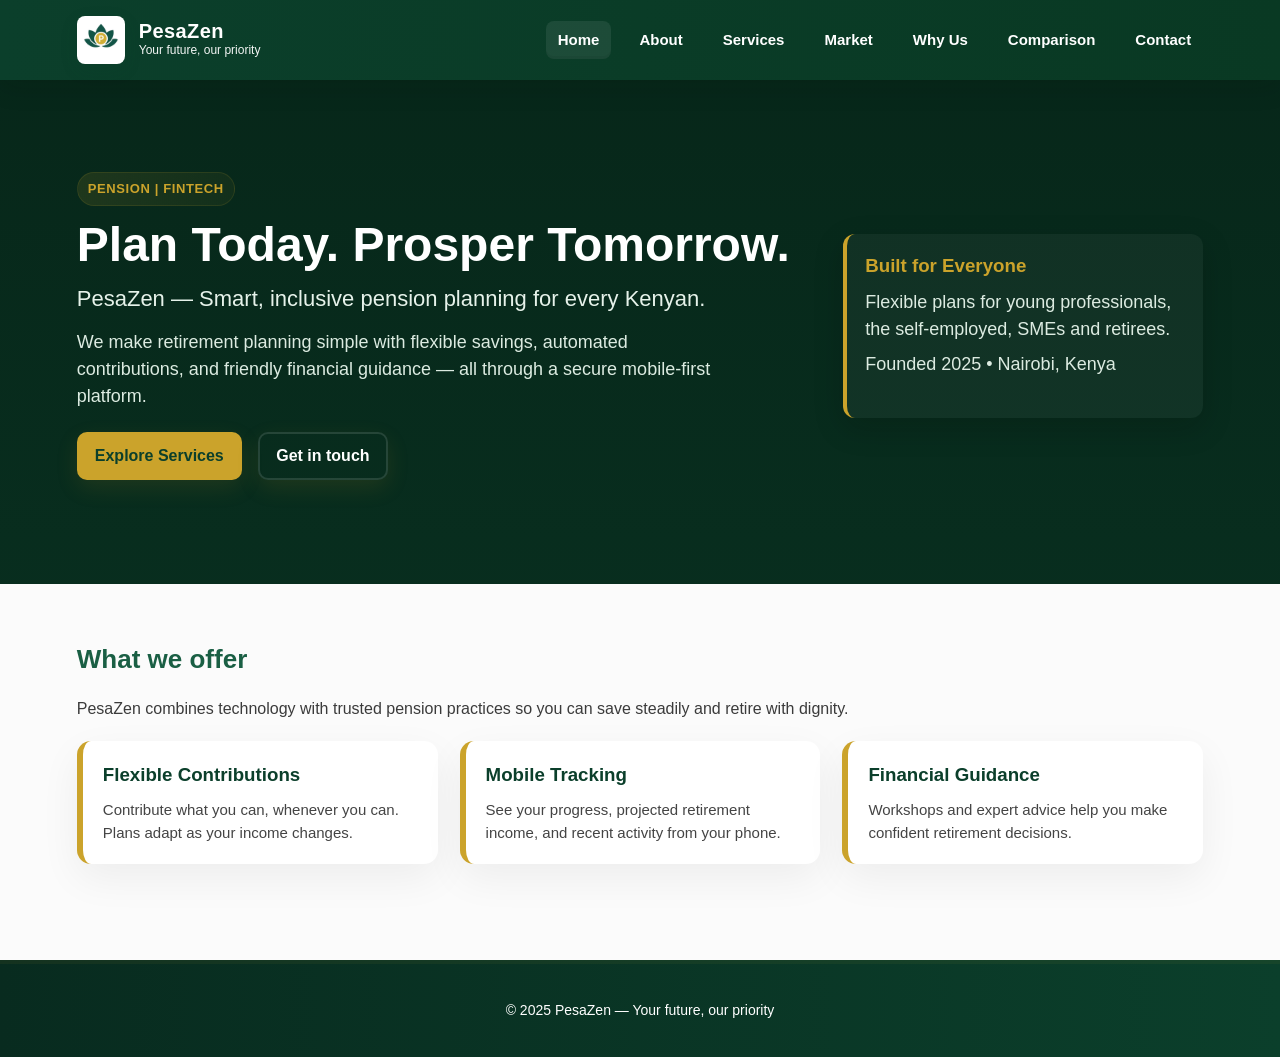
<file: index.html>
<!DOCTYPE html>
<html lang="en">
<head>
  <meta charset="utf-8">
  <meta name="viewport" content="width=device-width,initial-scale=1">
  <title>PesaZen — Home</title>
  <link rel="stylesheet" href="../styles.css">
</head>
<body>

<header class="header">
  <a class="brand" href="index.html">
    <img src="c79360c6-1b25-465c-89a8-23e546516b5b.jpg" alt="PesaZen Logo" style="height:48px; width:auto;">
    <div>
      <h1>PesaZen</h1>
      <p>Your future, our priority</p>
    </div>
  </a>

  <button class="menu-btn" onclick="toggleMenu()">☰</button>

  <nav class="nav">
    <a class="active" href="index.html">Home</a>
    <a href="about.html">About</a>
    <a href="services.html">Services</a>
    <a href="market.html">Market</a>
    <a href="why.html">Why Us</a>
    <a href="comparison.html">Comparison</a>
    <a href="contact.html">Contact</a>
  </nav>
</header>

<section class="hero">
  <div class="left">
    <span class="kicker badge">PENSION | FINTECH</span>
    <h1>Plan Today. Prosper Tomorrow.</h1>
    <h2>PesaZen — Smart, inclusive pension planning for every Kenyan.</h2>
    <p>We make retirement planning simple with flexible savings, automated contributions, and friendly financial guidance — all through a secure mobile-first platform.</p>
    <a href="services.html" class="btn">Explore Services</a>
    <a href="contact.html" class="btn alt">Get in touch</a>
  </div>

  <div class="hero-stat-card" style="margin-left:auto;">
    <div class="stat-card">
      <h3 style="color:var(--gold); margin-bottom:8px;">Built for Everyone</h3>
      <p style="margin-bottom:8px;">Flexible plans for young professionals, the self-employed, SMEs and retirees.</p>
      <p class="small muted">Founded 2025 • Nairobi, Kenya</p>
    </div>
  </div>
</section>

<section class="container">
  <h2 class="section-title">What we offer</h2>
  <p class="lead">PesaZen combines technology with trusted pension practices so you can save steadily and retire with dignity.</p>

  <div class="grid">
    <div class="card">
      <h3>Flexible Contributions</h3>
      <p>Contribute what you can, whenever you can. Plans adapt as your income changes.</p>
    </div>
    <div class="card">
      <h3>Mobile Tracking</h3>
      <p>See your progress, projected retirement income, and recent activity from your phone.</p>
    </div>
    <div class="card">
      <h3>Financial Guidance</h3>
      <p>Workshops and expert advice help you make confident retirement decisions.</p>
    </div>
  </div>
</section>

<footer class="footer">
  © 2025 PesaZen — Your future, our priority
</footer>

<script src="../scripts.js"></script>
</body>
</html>
</file>
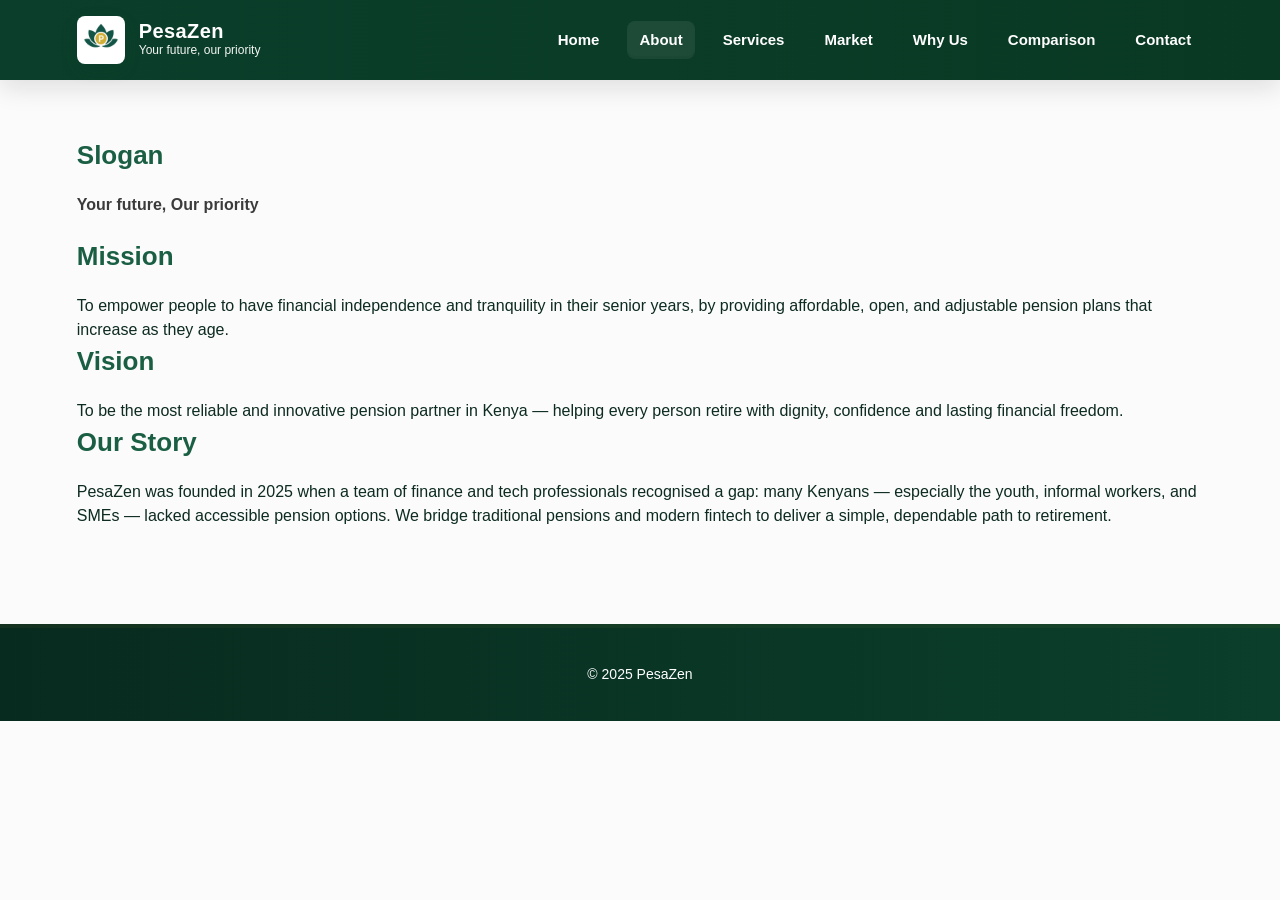
<file: about.html>
<!DOCTYPE html>
<html lang="en">
<head>
  <meta charset="utf-8">
  <meta name="viewport" content="width=device-width,initial-scale=1">
  <title>PesaZen — About</title>
  <link rel="stylesheet" href="../styles.css">
</head>
<body>

<header class="header">
  <a class="brand" href="index.html">
    <img src="c79360c6-1b25-465c-89a8-23e546516b5b.jpg" alt="PesaZen Logo" style="height:48px; width:auto;">
    <div>
      <h1>PesaZen</h1>
      <p>Your future, our priority</p>
    </div>
  </a>

  <button class="menu-btn" onclick="toggleMenu()">☰</button>
  <nav class="nav">
    <a href="index.html">Home</a>
    <a class="active" href="about.html">About</a>
    <a href="services.html">Services</a>
    <a href="market.html">Market</a>
    <a href="why.html">Why Us</a>
    <a href="comparison.html">Comparison</a>
    <a href="contact.html">Contact</a>
  </nav>
</header>

<section class="container">
  <h2 class="section-title">Slogan</h2>
  <p class="lead"><strong>Your future, Our priority</strong></p>

  <h2 class="section-title">Mission</h2>
  <p>To empower people to have financial independence and tranquility in their senior years, by providing affordable, open, and adjustable pension plans that increase as they age.</p>

  <h2 class="section-title">Vision</h2>
  <p>To be the most reliable and innovative pension partner in Kenya — helping every person retire with dignity, confidence and lasting financial freedom.</p>

  <h2 class="section-title">Our Story</h2>
  <p>PesaZen was founded in 2025 when a team of finance and tech professionals recognised a gap: many Kenyans — especially the youth, informal workers, and SMEs — lacked accessible pension options. We bridge traditional pensions and modern fintech to deliver a simple, dependable path to retirement.</p>
</section>

<footer class="footer">
  © 2025 PesaZen
</footer>

<script src="../scripts.js"></script>
</body>
</html>
</file>
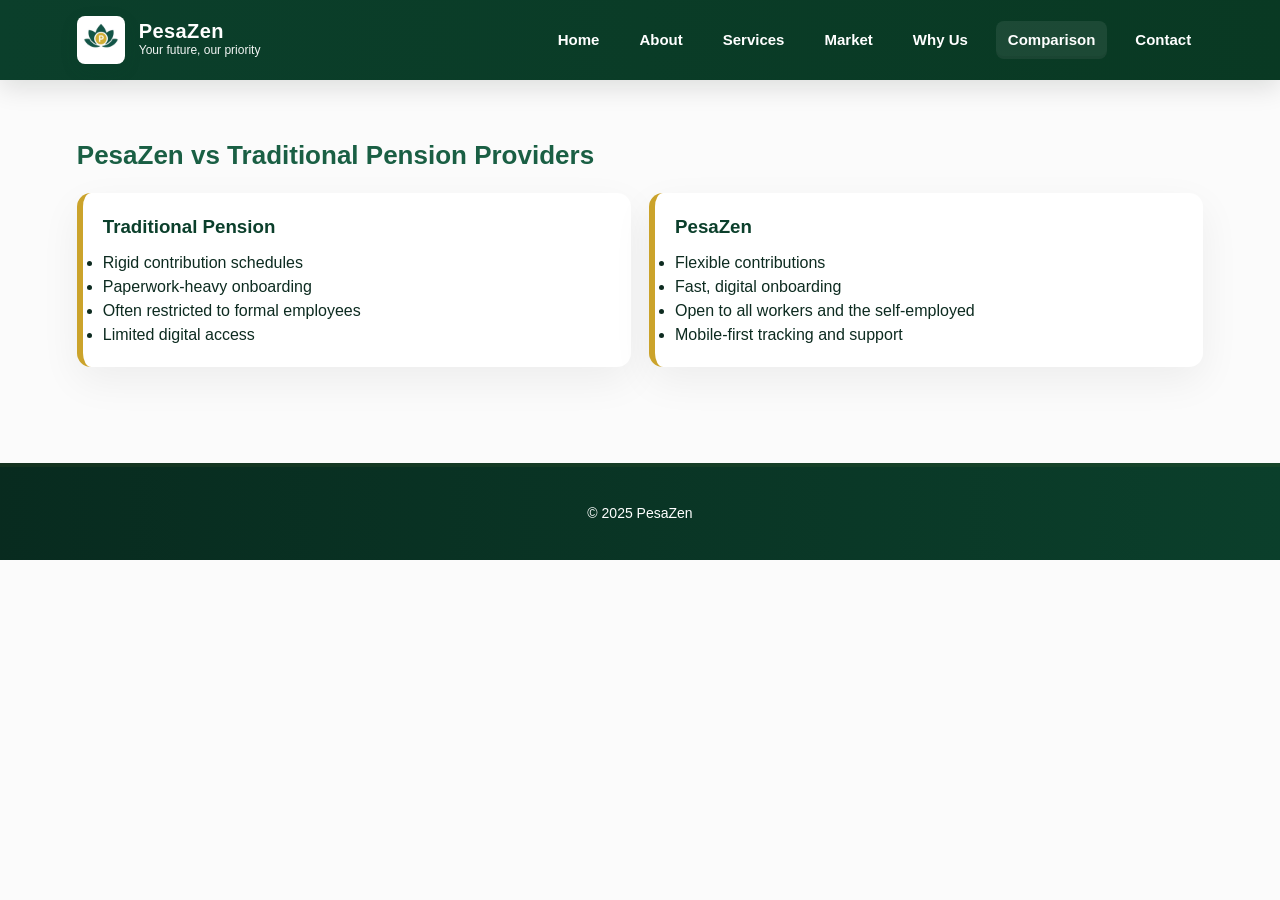
<file: comparison.html>
<!DOCTYPE html>
<html lang="en">
<head>
  <meta charset="utf-8">
  <meta name="viewport" content="width=device-width,initial-scale=1">
  <title>PesaZen — Comparison</title>
  <link rel="stylesheet" href="../styles.css">
</head>
<body>

<header class="header">
  <a class="brand" href="index.html">
    <img src="c79360c6-1b25-465c-89a8-23e546516b5b.jpg" alt="PesaZen Logo" style="height:48px; width:auto;">
    <div>
      <h1>PesaZen</h1>
      <p>Your future, our priority</p>
    </div>
  </a>

  <button class="menu-btn" onclick="toggleMenu()">☰</button>
  <nav class="nav">
    <a href="index.html">Home</a>
    <a href="about.html">About</a>
    <a href="services.html">Services</a>
    <a href="market.html">Market</a>
    <a href="why.html">Why Us</a>
    <a class="active" href="comparison.html">Comparison</a>
    <a href="contact.html">Contact</a>
  </nav>
</header>

<section class="container">
  <h2 class="section-title">PesaZen vs Traditional Pension Providers</h2>

  <div class="compare" style="margin-top:14px;">
    <div class="card">
      <h3>Traditional Pension</h3>
      <ul>
        <li>Rigid contribution schedules</li>
        <li>Paperwork-heavy onboarding</li>
        <li>Often restricted to formal employees</li>
        <li>Limited digital access</li>
      </ul>
    </div>

    <div class="card">
      <h3>PesaZen</h3>
      <ul>
        <li>Flexible contributions</li>
        <li>Fast, digital onboarding</li>
        <li>Open to all workers and the self-employed</li>
        <li>Mobile-first tracking and support</li>
      </ul>
    </div>
  </div>
</section>

<footer class="footer">
  © 2025 PesaZen
</footer>

<script src="../scripts.js"></script>
</body>
</html>
</file>
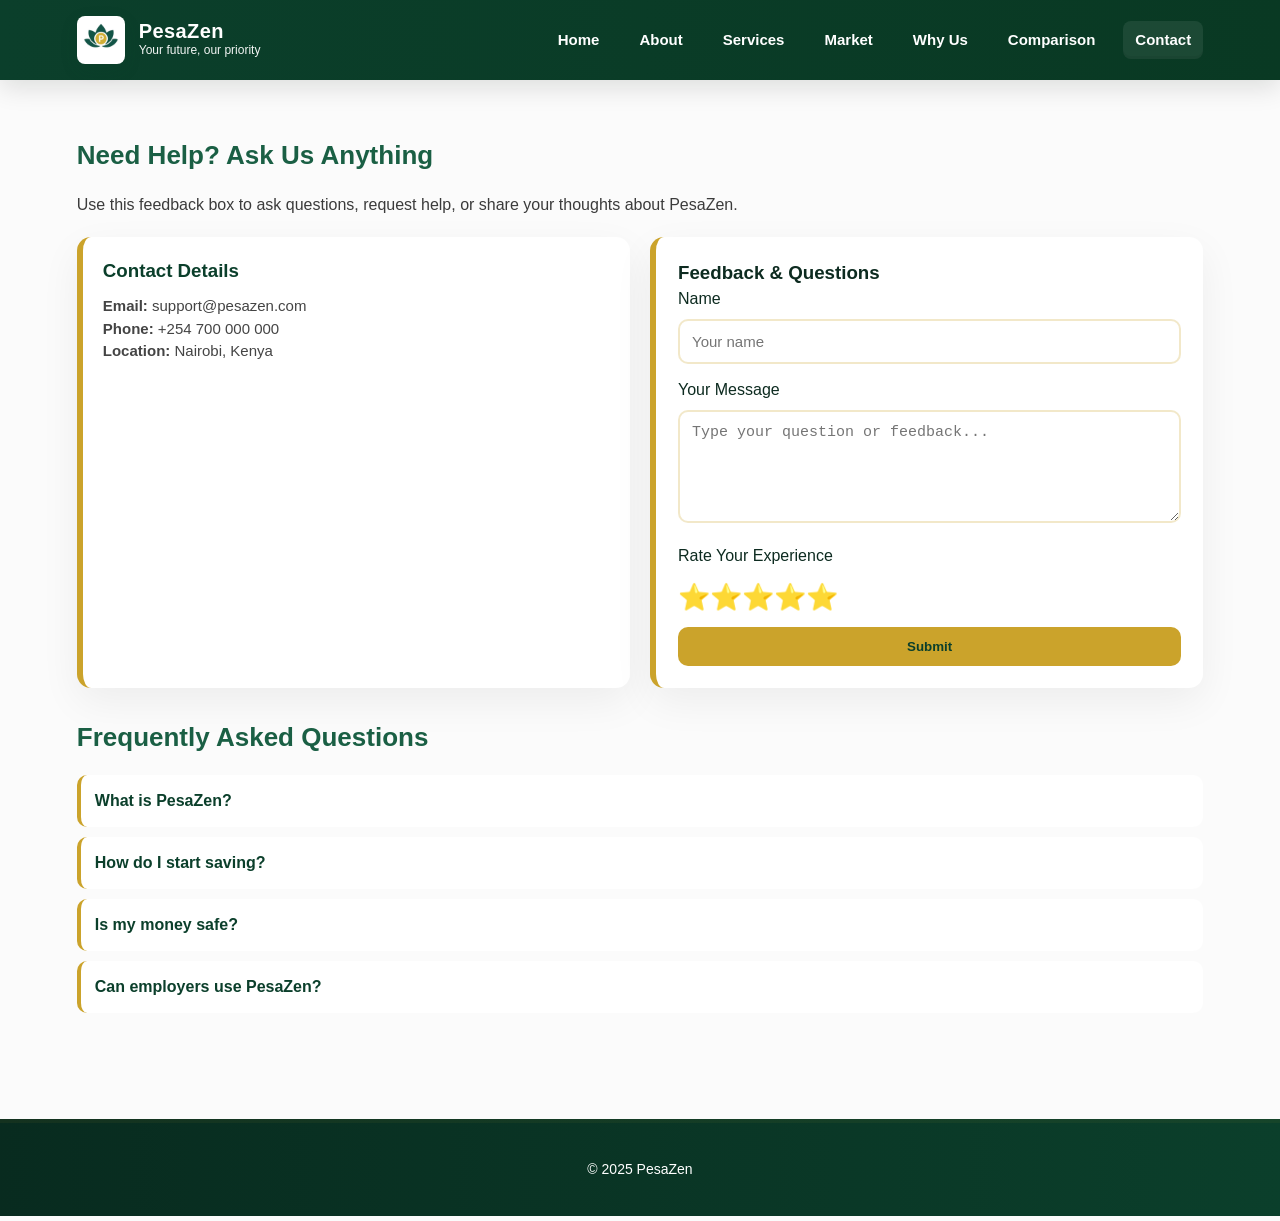
<file: contact.html>
<!DOCTYPE html>
<html lang="en">
<head>
  <meta charset="utf-8">
  <meta name="viewport" content="width=device-width,initial-scale=1">
  <title>PesaZen — Contact</title>
  <link rel="stylesheet" href="../styles.css">

  <style>
      /* Form styling */
      .form-box {
          background: var(--card-bg);
          padding: 22px;
          border-radius: 14px;
          box-shadow: 0 14px 40px rgba(8,21,17,0.06);
          border-left: 6px solid var(--gold);
      }
      .form-box input,
      .form-box textarea {
          width: 100%;
          padding: 12px;
          margin: 8px 0 14px;
          border: 2px solid rgba(203,163,43,0.25);
          border-radius: 10px;
          font-size: 15px;
          outline: none;
          transition: 0.2s ease;
      }
      .form-box input:focus,
      .form-box textarea:focus {
          border-color: var(--gold);
          box-shadow: 0 0 10px rgba(203,163,43,0.2);
      }
      .form-box button {
          background: var(--gold);
          color: var(--green-deep);
          padding: 12px 18px;
          border-radius: 10px;
          border: none;
          font-weight: 700;
          cursor: pointer;
          width: 100%;
          transition: 0.2s ease;
      }
      .form-box button:hover {
          transform: translateY(-3px);
          box-shadow: 0 10px 25px rgba(203,163,43,0.3);
      }

      /* 5 STAR RATING */
      .stars {
          display: flex;
          font-size: 26px;
          cursor: pointer;
          margin: 10px 0;
      }
      .stars span {
          color: #ccc;
          transition: color 0.2s;
      }
      .stars span.active {
          color: var(--gold);
      }

      /* FLOATING SUCCESS POPUP */
      .popup {
          position: fixed;
          bottom: 25px;
          right: 25px;
          background: var(--green-deep);
          color: white;
          padding: 14px 22px;
          border-radius: 12px;
          opacity: 0;
          transform: translateY(30px);
          transition: all 0.4s ease;
          box-shadow: 0 12px 28px rgba(0,0,0,0.2);
          z-index: 2000;
      }
      .popup.show {
          opacity: 1;
          transform: translateY(0);
      }

      /* FAQ */
      .faq-box {
          margin-top: 30px;
      }
      .faq-item {
          background: var(--card-bg);
          padding: 14px;
          border-radius: 10px;
          margin-bottom: 10px;
          border-left: 4px solid var(--gold);
          cursor: pointer;
      }
      .faq-item h4 {
          margin: 0;
          font-size: 16px;
          color: var(--green-deep);
      }
      .faq-answer {
          display: none;
          padding-top: 8px;
          color: #444;
      }
  </style>
</head>
<body>

<header class="header">
  <a class="brand" href="index.html">
    <img src="c79360c6-1b25-465c-89a8-23e546516b5b.jpg" alt="PesaZen Logo" style="height:48px; width:auto;">
    <div>
      <h1>PesaZen</h1>
      <p>Your future, our priority</p>
    </div>
  </a>

  <button class="menu-btn" onclick="toggleMenu()">☰</button>
  <nav class="nav">
    <a href="index.html">Home</a>
    <a href="about.html">About</a>
    <a href="services.html">Services</a>
    <a href="market.html">Market</a>
    <a href="why.html">Why Us</a>
    <a href="comparison.html">Comparison</a>
    <a class="active" href="contact.html">Contact</a>
  </nav>
</header>

<section class="container">
  <h2 class="section-title">Need Help? Ask Us Anything</h2>
  <p class="lead">Use this feedback box to ask questions, request help, or share your thoughts about PesaZen.</p>

  <div class="grid" style="grid-template-columns:1fr 1fr; gap:20px;">

    <!-- CONTACT INFO -->
    <div class="card">
      <h3>Contact Details</h3>
      <p><strong>Email:</strong> support@pesazen.com</p>
      <p><strong>Phone:</strong> +254 700 000 000</p>
      <p><strong>Location:</strong> Nairobi, Kenya</p>
    </div>

    <!-- Feedback Box -->
    <div class="form-box">
      <h3>Feedback & Questions</h3>

      <label>Name</label>
      <input type="text" id="fbName" placeholder="Your name">

      <label>Your Message</label>
      <textarea id="fbMessage" rows="5" placeholder="Type your question or feedback..."></textarea>

      <label>Rate Your Experience</label>
      <div class="stars" id="starRating">
        <span data-star="1">⭐</span>
        <span data-star="2">⭐</span>
        <span data-star="3">⭐</span>
        <span data-star="4">⭐</span>
        <span data-star="5">⭐</span>
      </div>

      <button onclick="submitFeedback()">Submit</button>
    </div>

  </div>

  <!-- FAQ SECTION -->
  <div class="faq-box">
    <h2 class="section-title">Frequently Asked Questions</h2>

    <div class="faq-item" onclick="toggleFAQ(this)">
      <h4>What is PesaZen?</h4>
      <div class="faq-answer">PesaZen is a modern pension company offering flexible, digital retirement savings solutions.</div>
    </div>

    <div class="faq-item" onclick="toggleFAQ(this)">
      <h4>How do I start saving?</h4>
      <div class="faq-answer">Choose one of our pension plans and start contributing with any amount that fits your budget.</div>
    </div>

    <div class="faq-item" onclick="toggleFAQ(this)">
      <h4>Is my money safe?</h4>
      <div class="faq-answer">Yes. All funds are protected and regulated under Kenyan pension laws.</div>
    </div>

    <div class="faq-item" onclick="toggleFAQ(this)">
      <h4>Can employers use PesaZen?</h4>
      <div class="faq-answer">Yes! SMEs can enroll employees in our pension programs easily.</div>
    </div>

  </div>
</section>

<footer class="footer">
  © 2025 PesaZen
</footer>

<!-- Floating success popup -->
<div class="popup" id="popup">Thank you! Your feedback has been received.</div>

<script src="../scripts.js"></script>

<script>
/* STAR RATING */
let selectedStars = 0;
document.querySelectorAll(".stars span").forEach(star => {
    star.addEventListener("click", function(){
        selectedStars = this.getAttribute("data-star");
        document.querySelectorAll(".stars span").forEach(s => s.classList.remove("active"));
        for(let i=0; i<selectedStars; i++){
            document.querySelectorAll(".stars span")[i].classList.add("active");
        }
    });
});

/* FLOATING POPUP */
function showPopup() {
    const popup = document.getElementById("popup");
    popup.classList.add("show");
    setTimeout(() => popup.classList.remove("show"), 3000);
}

/* Submit Feedback */
function submitFeedback() {
    let name = document.getElementById("fbName").value;
    let message = document.getElementById("fbMessage").value;

    if (name === "" || message === "") {
        alert("Please fill in your name and message.");
        return;
    }

    // Here you could send data to a server or third-party form endpoint.
    showPopup();
}

/* FAQ DROPDOWN */
function toggleFAQ(item) {
    let answer = item.querySelector(".faq-answer");
    answer.style.display = answer.style.display === "block" ? "none" : "block";
}
</script>

</body>
</html>
</file>
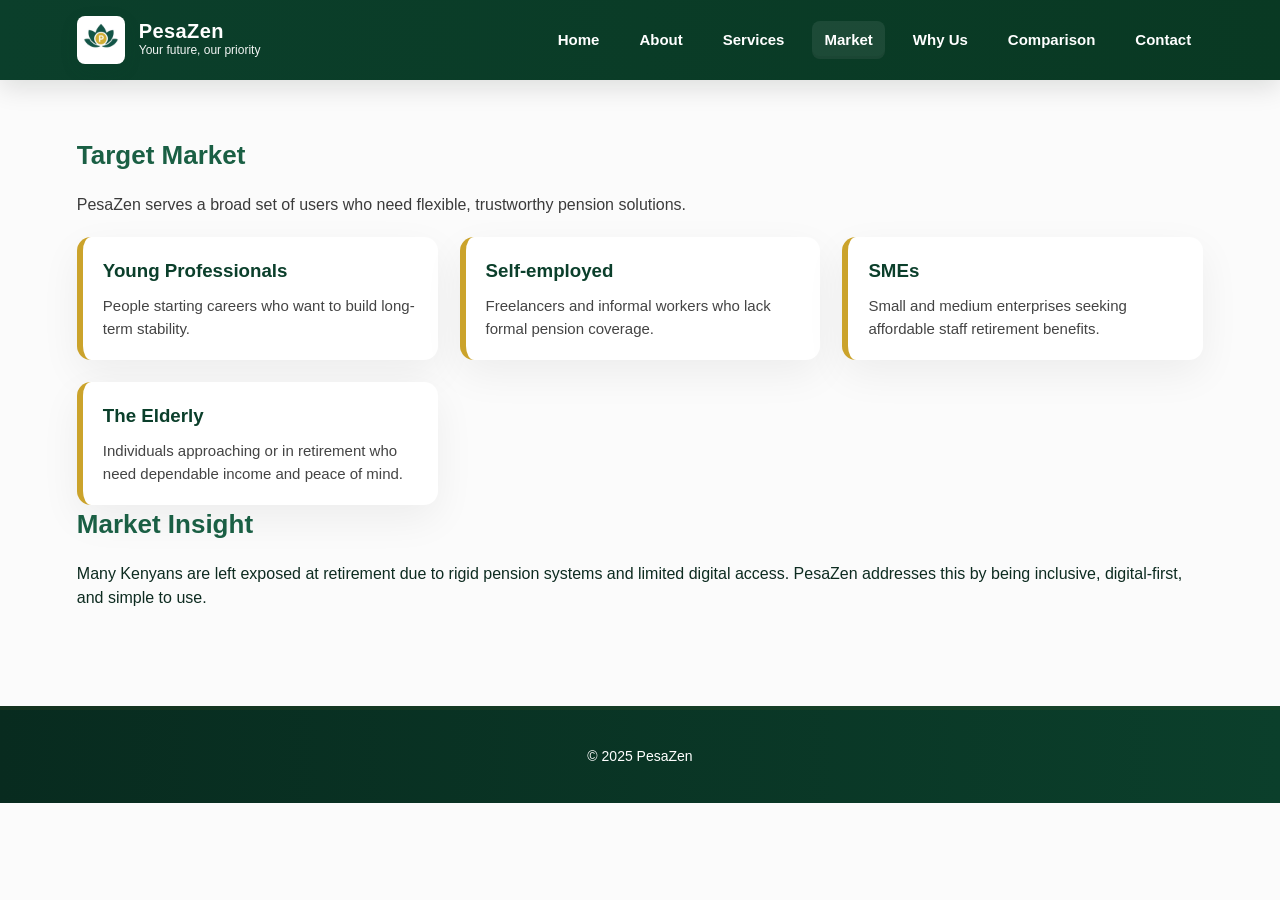
<file: market.html>
<!DOCTYPE html>
<html lang="en">
<head>
  <meta charset="utf-8">
  <meta name="viewport" content="width=device-width,initial-scale=1">
  <title>PesaZen — Market</title>
  <link rel="stylesheet" href="../styles.css">
</head>
<body>

<header class="header">
  <a class="brand" href="index.html">
    <img src="c79360c6-1b25-465c-89a8-23e546516b5b.jpg" alt="PesaZen Logo" style="height:48px; width:auto;">
    <div>
      <h1>PesaZen</h1>
      <p>Your future, our priority</p>
    </div>
  </a>

  <button class="menu-btn" onclick="toggleMenu()">☰</button>
  <nav class="nav">
    <a href="index.html">Home</a>
    <a href="about.html">About</a>
    <a href="services.html">Services</a>
    <a class="active" href="market.html">Market</a>
    <a href="why.html">Why Us</a>
    <a href="comparison.html">Comparison</a>
    <a href="contact.html">Contact</a>
  </nav>
</header>

<section class="container">
  <h2 class="section-title">Target Market</h2>
  <p class="lead">PesaZen serves a broad set of users who need flexible, trustworthy pension solutions.</p>

  <div class="grid">
    <div class="card"><h3>Young Professionals</h3><p>People starting careers who want to build long-term stability.</p></div>
    <div class="card"><h3>Self-employed</h3><p>Freelancers and informal workers who lack formal pension coverage.</p></div>
    <div class="card"><h3>SMEs</h3><p>Small and medium enterprises seeking affordable staff retirement benefits.</p></div>
    <div class="card"><h3>The Elderly</h3><p>Individuals approaching or in retirement who need dependable income and peace of mind.</p></div>
  </div>

  <h2 class="section-title">Market Insight</h2>
  <p>Many Kenyans are left exposed at retirement due to rigid pension systems and limited digital access. PesaZen addresses this by being inclusive, digital-first, and simple to use.</p>
</section>

<footer class="footer">
  © 2025 PesaZen
</footer>

<script src="../scripts.js"></script>
</body>
</html>
</file>
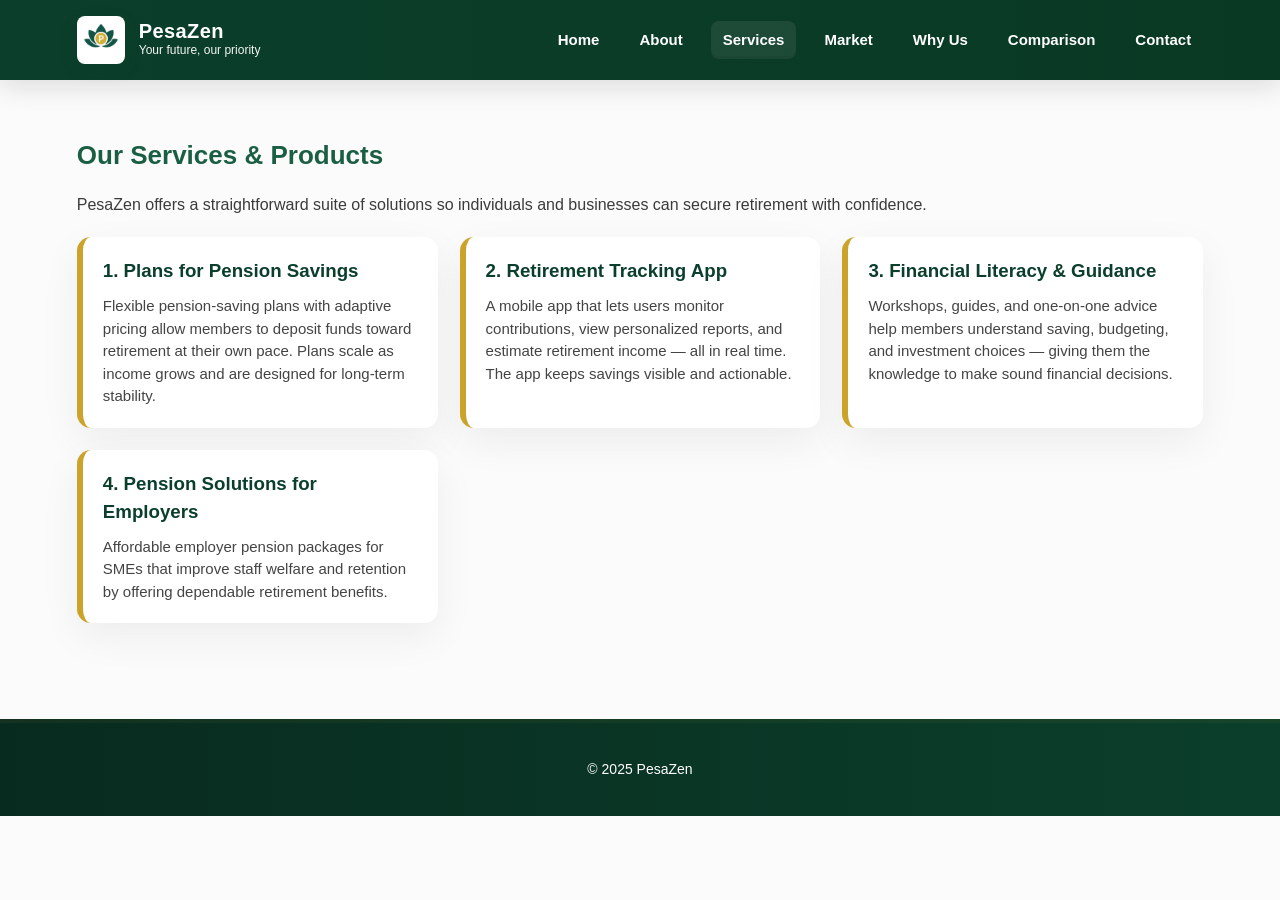
<file: services.html>
<!DOCTYPE html>
<html lang="en">
<head>
  <meta charset="utf-8">
  <meta name="viewport" content="width=device-width,initial-scale=1">
  <title>PesaZen — Services</title>
  <link rel="stylesheet" href="../styles.css">
</head>
<body>

<header class="header">
  <a class="brand" href="index.html">
    <img src="c79360c6-1b25-465c-89a8-23e546516b5b.jpg" alt="PesaZen Logo" style="height:48px; width:auto;">
    <div>
      <h1>PesaZen</h1>
      <p>Your future, our priority</p>
    </div>
  </a>

  <button class="menu-btn" onclick="toggleMenu()">☰</button>
  <nav class="nav">
    <a href="index.html">Home</a>
    <a href="about.html">About</a>
    <a class="active" href="services.html">Services</a>
    <a href="market.html">Market</a>
    <a href="why.html">Why Us</a>
    <a href="comparison.html">Comparison</a>
    <a href="contact.html">Contact</a>
  </nav>
</header>

<section class="container">
  <h2 class="section-title">Our Services & Products</h2>
  <p class="lead">PesaZen offers a straightforward suite of solutions so individuals and businesses can secure retirement with confidence.</p>

  <div class="grid">
    <div class="card">
      <h3>1. Plans for Pension Savings</h3>
      <p>Flexible pension-saving plans with adaptive pricing allow members to deposit funds toward retirement at their own pace. Plans scale as income grows and are designed for long-term stability.</p>
    </div>

    <div class="card">
      <h3>2. Retirement Tracking App</h3>
      <p>A mobile app that lets users monitor contributions, view personalized reports, and estimate retirement income — all in real time. The app keeps savings visible and actionable.</p>
    </div>

    <div class="card">
      <h3>3. Financial Literacy & Guidance</h3>
      <p>Workshops, guides, and one-on-one advice help members understand saving, budgeting, and investment choices — giving them the knowledge to make sound financial decisions.</p>
    </div>

    <div class="card">
      <h3>4. Pension Solutions for Employers</h3>
      <p>Affordable employer pension packages for SMEs that improve staff welfare and retention by offering dependable retirement benefits.</p>
    </div>
  </div>
</section>

<footer class="footer">
  © 2025 PesaZen
</footer>

<script src="../scripts.js"></script>
</body>
</html>
</file>
<file: styles.css>
/* styles.css - PesaZen final (Gold & Dark Green) */

/* Reset & base */
* { box-sizing: border-box; margin: 0; padding: 0; }
html,body { height: 100%; }
body {
  font-family: Inter, "Segoe UI", Roboto, Arial, sans-serif;
  line-height: 1.5;
  color: #0d2b20;
  background: #fbfbfb;
  -webkit-font-smoothing: antialiased;
  -moz-osx-font-smoothing: grayscale;
  scroll-behavior: smooth;
}

/* Theme colors */
:root{
  --green-deep: #0b3f2b;
  --green-soft: #1a5f44;
  --gold: #cba32b;
  --gold-dark: #a67f1a;
  --white: #ffffff;
  --muted: #6b6b6b;
  --card-bg: #ffffff;
  --glass: rgba(255,255,255,0.06);
}

/* Header */
.header {
  background: linear-gradient(90deg, var(--green-deep), #093923);
  color: var(--white);
  padding: 16px 6%;
  position: sticky;
  top: 0;
  z-index: 60;
  box-shadow: 0 8px 26px rgba(5,20,10,0.12);
  display:flex;
  align-items:center;
  justify-content:space-between;
  gap: 12px;
  backdrop-filter: blur(4px);
}

.brand {
  display:flex;
  align-items:center;
  gap:14px;
  text-decoration:none;
  color:var(--white);
}
.brand img { border-radius:8px; box-shadow: 0 6px 18px rgba(11,63,43,0.12); }
.brand h1 { font-size:20px; letter-spacing:0.4px; margin:0; line-height:1; }
.brand p { font-size:12px; margin:0; opacity:0.95; }

/* Navigation */
.nav {
  display:flex;
  gap:16px;
  align-items:center;
}
.nav a {
  color: var(--white);
  text-decoration:none;
  font-weight:600;
  font-size:15px;
  padding:8px 12px;
  border-radius:8px;
  transition: all .18s ease;
}
.nav a:hover { background: rgba(255,255,255,0.06); transform: translateY(-2px); }
.nav a.active { background: rgba(255,255,255,0.08); box-shadow: inset 0 -3px 0 rgba(0,0,0,0.06); }

/* Mobile menu */
.menu-btn { display:none; background:transparent; border:0; color:var(--white); font-size:22px; }

/* Mobile nav show helper */
.nav.show {
  display:flex !important;
  flex-direction:column;
  background: linear-gradient(180deg, rgba(11,63,43,0.98), rgba(11,63,43,0.95));
  width: 90%;
  right: 5%;
  position: absolute;
  top: 68px;
  padding: 12px;
  border-radius: 8px;
  gap:10px;
}

/* HERO */
.hero {
  background:
    linear-gradient(180deg, rgba(6,34,22,0.82), rgba(6,34,22,0.6)),
    url('data:image/svg+xml;utf8,<svg xmlns="http://www.w3.org/2000/svg" width="1600" height="800"><rect width="100%" height="100%" fill="%230b3f2b"/></svg>');
  color:var(--white);
  padding:72px 6% 84px;
  display:flex;
  align-items:center;
  gap:48px;
  min-height:56vh;
  position:relative;
  overflow:hidden;
}
.hero .left { max-width:760px; z-index:2; }
.kicker { color:var(--gold); font-weight:700; letter-spacing:0.6px; margin-bottom:8px; display:inline-block; }
.hero h1 { font-size:48px; margin:6px 0 12px; line-height:1.05; }
.hero h2 { font-size:22px; margin-bottom:14px; color:#e6f2ea; font-weight:500; }
.hero p { font-size:18px; color:#dcebe1; margin-bottom:22px; max-width:640px; }

/* Hero decorative card */
.hero .stat-card {
  background: rgba(255,255,255,0.04);
  padding:18px;
  border-radius:12px;
  border-left:4px solid var(--gold);
  color:#e9f5ee;
  max-width:360px;
  text-align:left;
  box-shadow: 0 10px 30px rgba(3,10,6,0.18);
}

/* CTA Buttons */
.btn {
  display:inline-block;
  background:var(--gold);
  color:var(--green-deep);
  padding:12px 18px;
  font-weight:700;
  border-radius:10px;
  text-decoration:none;
  box-shadow: 0 8px 22px rgba(171,127,30,0.14);
}
.btn.alt {
  display:inline-block;
  background:transparent;
  color:var(--white);
  border:2px solid rgba(255,255,255,0.12);
  padding:10px 16px;
  border-radius:10px;
  margin-left:12px;
}

/* Sections */
.container { padding:56px 6%; }
.section-title { color:var(--green-soft); font-size:26px; margin-bottom:18px; display:flex; align-items:center; gap:12px; }
.lead { color:#3b3b3b; max-width:900px; margin-bottom:20px; }

/* Grid & Cards */
.grid { display:grid; grid-template-columns:repeat(3,1fr); gap:22px; }
.card {
  background:var(--card-bg);
  border-radius:14px;
  padding:20px;
  box-shadow: 0 14px 40px rgba(8,21,17,0.06);
  border-left:6px solid var(--gold);
  transition: transform .18s ease, box-shadow .18s ease;
}
.card:hover { transform: translateY(-6px); box-shadow: 0 20px 50px rgba(8,21,17,0.09); }
.card h3 { margin-bottom:10px; color:var(--green-deep); }
.card p { color:#444; font-size:15px; line-height:1.5; }

/* Feature Row */
.features { display:flex; gap:16px; flex-wrap:wrap; margin-top:12px; }
.feature {
  flex:1 1 220px;
  background: linear-gradient(180deg, #fff, #fbfbfb);
  border-radius:12px;
  padding:16px;
  border:1px solid rgba(11,63,43,0.04);
  box-shadow: 0 6px 18px rgba(9,25,18,0.04);
  font-weight:600;
  color:var(--green-deep);
}

/* Comparison table (simple) */
.compare {
  display:grid;
  grid-template-columns:1fr 1fr;
  gap:18px;
}

/* Footer */
.footer {
  background: linear-gradient(90deg, #082b1f, var(--green-deep));
  color:var(--white);
  padding:36px 6%;
  margin-top:40px;
  text-align:center;
  font-size:14px;
  border-top:4px solid rgba(203,163,43,0.06);
}

/* Utilities */
.center { text-align:center; }
.muted { color:var(--muted); font-size:14px; }
.small { font-size:13px; }

/* Fancy small helpers */
.badge {
  background: linear-gradient(90deg, rgba(203,163,43,0.12), rgba(203,163,43,0.06));
  color:var(--gold);
  padding:6px 10px;
  border-radius:999px;
  font-weight:700;
  display:inline-block;
  font-size:13px;
  border:1px solid rgba(203,163,43,0.12);
}

/* Responsive */
@media (max-width: 980px) {
  .grid { grid-template-columns:repeat(2,1fr); }
  .hero { padding:48px 6% 64px; min-height:48vh; }
}
@media (max-width: 720px) {
  .nav { display:none; }
  .menu-btn { display:block; }
  .hero { padding:36px 6% 48px; min-height:42vh; }
  .grid { grid-template-columns:1fr; }
  .features { flex-direction:column; }
  .brand p { display:none; }
  .hero h1 { font-size:30px; }
  .hero h2 { font-size:18px; }
}
</file>
